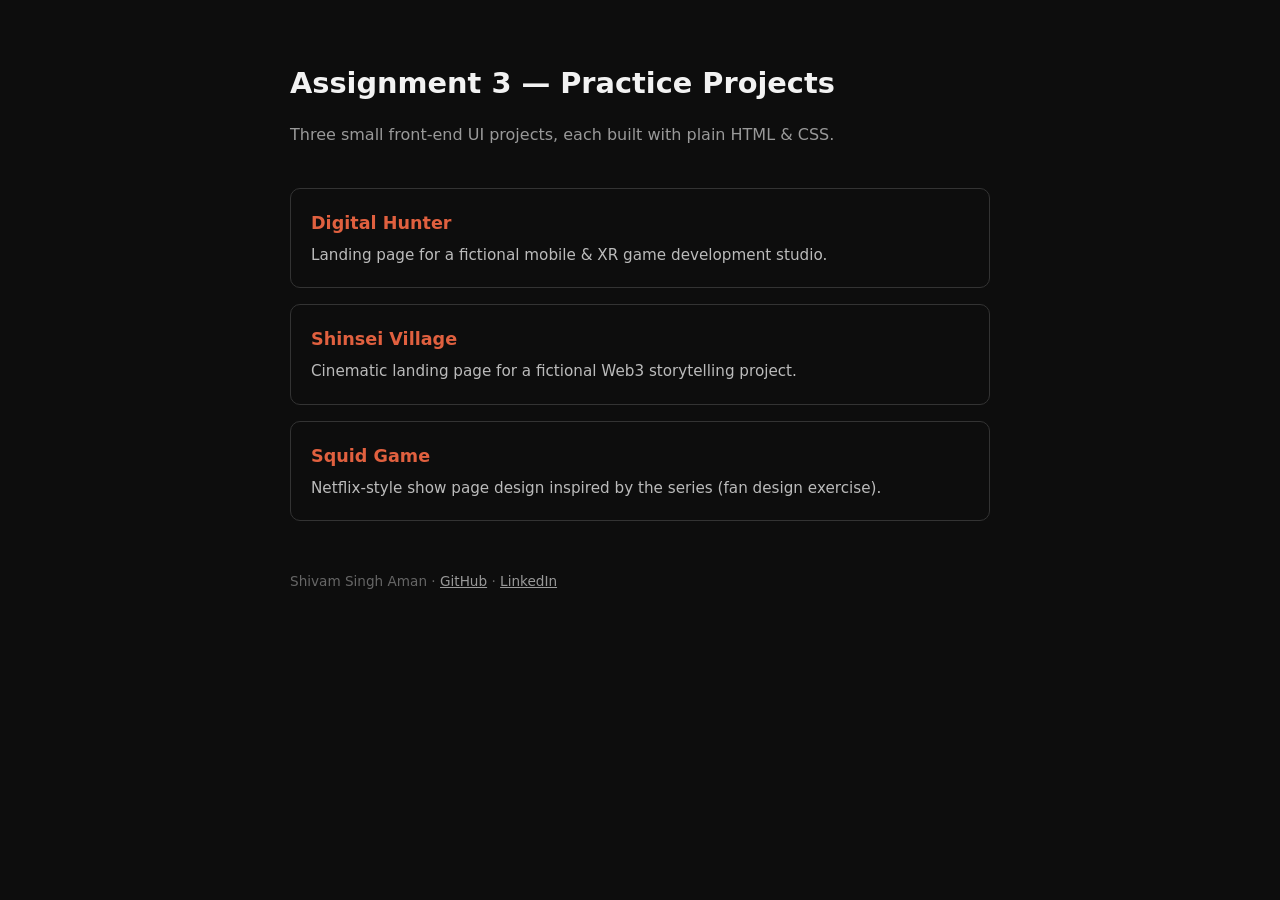
<file: index.html>
<!DOCTYPE html>
<html lang="en">
<head>
<meta charset="UTF-8">
<meta name="viewport" content="width=device-width, initial-scale=1.0">
<title>Assignment 3 — Shivam Singh Aman</title>
<style>
  body {
    font-family: system-ui, sans-serif;
    background: #0d0d0d;
    color: #f2f2f2;
    max-width: 700px;
    margin: 60px auto;
    padding: 0 20px;
    line-height: 1.6;
  }
  h1 {
    font-size: 1.8rem;
    margin-bottom: 4px;
  }
  p.subtitle {
    color: #999;
    margin-bottom: 40px;
  }
  .project {
    display: block;
    padding: 20px;
    margin-bottom: 16px;
    border: 1px solid #333;
    border-radius: 10px;
    text-decoration: none;
    color: #f2f2f2;
    transition: border-color 0.2s ease, background 0.2s ease;
  }
  .project:hover {
    border-color: #e0603f;
    background: #161616;
  }
  .project h2 {
    margin: 0 0 6px 0;
    font-size: 1.1rem;
    color: #e0603f;
  }
  .project p {
    margin: 0;
    color: #bbb;
    font-size: 0.95rem;
  }
  footer {
    margin-top: 50px;
    font-size: 0.85rem;
    color: #666;
  }
  footer a {
    color: #999;
  }
</style>
</head>
<body>

  <h1>Assignment 3 — Practice Projects</h1>
  <p class="subtitle">Three small front-end UI projects, each built with plain HTML &amp; CSS.</p>

  <a class="project" href="./Digital%20Hunter/index.html">
    <h2>Digital Hunter</h2>
    <p>Landing page for a fictional mobile & XR game development studio.</p>
  </a>

  <a class="project" href="./Shinsei%20Village/index.html">
    <h2>Shinsei Village</h2>
    <p>Cinematic landing page for a fictional Web3 storytelling project.</p>
  </a>

  <a class="project" href="./Squid%20Game/index.html">
    <h2>Squid Game</h2>
    <p>Netflix-style show page design inspired by the series (fan design exercise).</p>
  </a>

  <footer>
    Shivam Singh Aman &middot;
    <a href="https://github.com/shivamsingh-net">GitHub</a> &middot;
    <a href="https://linkedin.com/in/shivamsinghdev">LinkedIn</a>
  </footer>

</body>
</html>
</file>
